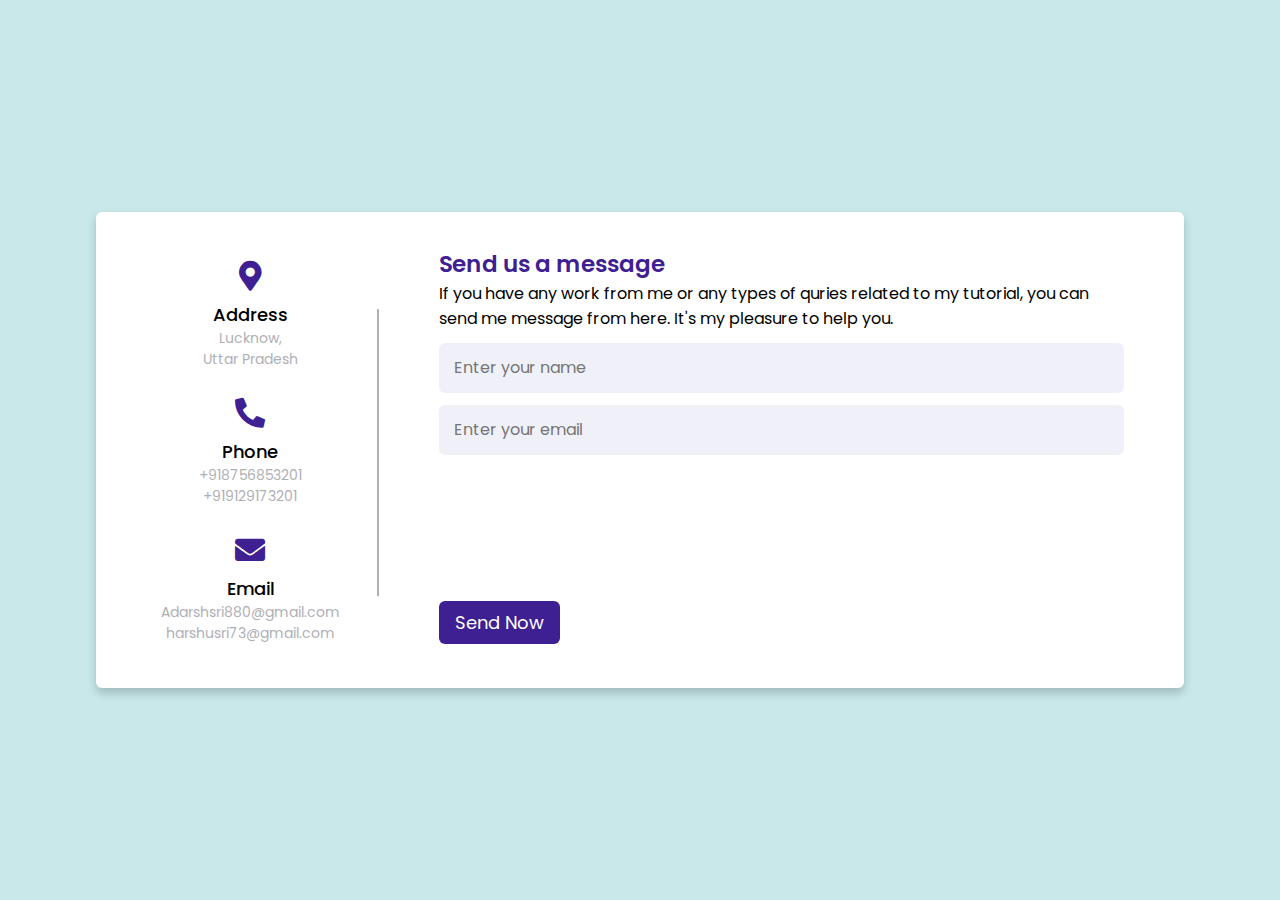
<file: contact.html>
<!DOCTYPE html>
<!-- Created By CodingLab - www.codinglabweb.com -->
<html lang="en" dir="ltr">

<head>
    <meta charset="UTF-8">
    <!-- <title> Responsive Contact Us Form  | CodingLab </title>
    <link rel="stylesheet" href="style.css">
    <!-- Fontawesome CDN Link -->
    <link rel="stylesheet" href="https://cdnjs.cloudflare.com/ajax/libs/font-awesome/5.15.2/css/all.min.css" />
    <meta name="viewport" content="width=device-width, initial-scale=1.0">
    <link rel="stylesheet" href="/css/contact.css">
</head>

<body>
    <div class="container">
        <div class="content">
            <div class="left-side">
                <div class="address details">
                    <i class="fas fa-map-marker-alt"></i>
                    <div class="topic">Address</div>
                    <div class="text-one">Lucknow,</div>
                    <div class="text-two">Uttar Pradesh</div>
                </div>
                <div class="phone details">
                    <i class="fas fa-phone-alt"></i>
                    <div class="topic">Phone</div>
                    <div class="text-one">+918756853201</div>
                    <div class="text-two">+919129173201</div>
                </div>
                <div class="email details">
                    <i class="fas fa-envelope"></i>
                    <div class="topic">Email</div>
                    <div class="text-one">Adarshsri880@gmail.com</div>
                    <div class="text-two">harshusri73@gmail.com</div>
                </div>
            </div>
            <div class="right-side">
                <div class="topic-text">Send us a message</div>
                <p>If you have any work from me or any types of quries related to my tutorial, you can send me message
                    from here. It's my pleasure to help you.</p>
                <form action="#">
                    <div class="input-box">
                        <input type="text" placeholder="Enter your name">
                    </div>
                    <div class="input-box">
                        <input type="text" placeholder="Enter your email">
                    </div>
                    <div class="input-box message-box">

                    </div>
                    <div class="button">
                        <input type="button" value="Send Now">
                    </div>
                </form>
            </div>
        </div>
    </div>
</body>

</html>
</file>
<file: css/contact.css>
/* Google Font CDN Link */
@import url('https://fonts.googleapis.com/css2?family=Poppins:wght@200;300;400;500;600;700&display=swap');
*{
  margin: 0;
  padding: 0;
  box-sizing: border-box;
  font-family: "Poppins" , sans-serif;
}
body{
  min-height: 100vh;
  width: 100%;
  background: #c8e8e9;
  display: flex;
  align-items: center;
  justify-content: center;
}
.container{
  width: 85%;
  background: #fff;
  border-radius: 6px;
  padding: 20px 60px 30px 40px;
  box-shadow: 0 5px 10px rgba(0, 0, 0, 0.2);
}
.container .content{
  display: flex;
  align-items: center;
  justify-content: space-between;
}
.container .content .left-side{
  width: 25%;
  height: 100%;
  display: flex;
  flex-direction: column;
  align-items: center;
  justify-content: center;
  margin-top: 15px;
  position: relative;
}
.content .left-side::before{
  content: '';
  position: absolute;
  height: 70%;
  width: 2px;
  right: -15px;
  top: 50%;
  transform: translateY(-50%);
  background: #afafb6;
}
.content .left-side .details{
  margin: 14px;
  text-align: center;
}
.content .left-side .details i{
  font-size: 30px;
  color: #3e2093;
  margin-bottom: 10px;
}
.content .left-side .details .topic{
  font-size: 18px;
  font-weight: 500;
}
.content .left-side .details .text-one,
.content .left-side .details .text-two{
  font-size: 14px;
  color: #afafb6;
}
.container .content .right-side{
  width: 75%;
  margin-left: 75px;
}
.content .right-side .topic-text{
  font-size: 23px;
  font-weight: 600;
  color: #3e2093;
}
.right-side .input-box{
  height: 50px;
  width: 100%;
  margin: 12px 0;
}
.right-side .input-box input,
.right-side .input-box textarea{
  height: 100%;
  width: 100%;
  border: none;
  outline: none;
  font-size: 16px;
  background: #F0F1F8;
  border-radius: 6px;
  padding: 0 15px;
  resize: none;
}
.right-side .message-box{
  min-height: 110px;
}
.right-side .input-box textarea{
  padding-top: 6px;
}
.right-side .button{
  display: inline-block;
  margin-top: 12px;
}
.right-side .button input[type="button"]{
  color: #fff;
  font-size: 18px;
  outline: none;
  border: none;
  padding: 8px 16px;
  border-radius: 6px;
  background: #3e2093;
  cursor: pointer;
  transition: all 0.3s ease;
}
.button input[type="button"]:hover{
  background: #5029bc;
}

@media (max-width: 950px) {
  .container{
    width: 90%;
    padding: 30px 40px 40px 35px ;
  }
  .container .content .right-side{
   width: 75%;
   margin-left: 55px;
}
}
@media (max-width: 820px) {
  .container{
    margin: 40px 0;
    height: 100%;
  }
  .container .content{
    flex-direction: column-reverse;
  }
 .container .content .left-side{
   width: 100%;
   flex-direction: row;
   margin-top: 40px;
   justify-content: center;
   flex-wrap: wrap;
 }
 .container .content .left-side::before{
   display: none;
 }
 .container .content .right-side{
   width: 100%;
   margin-left: 0;
 }
}
</file>
